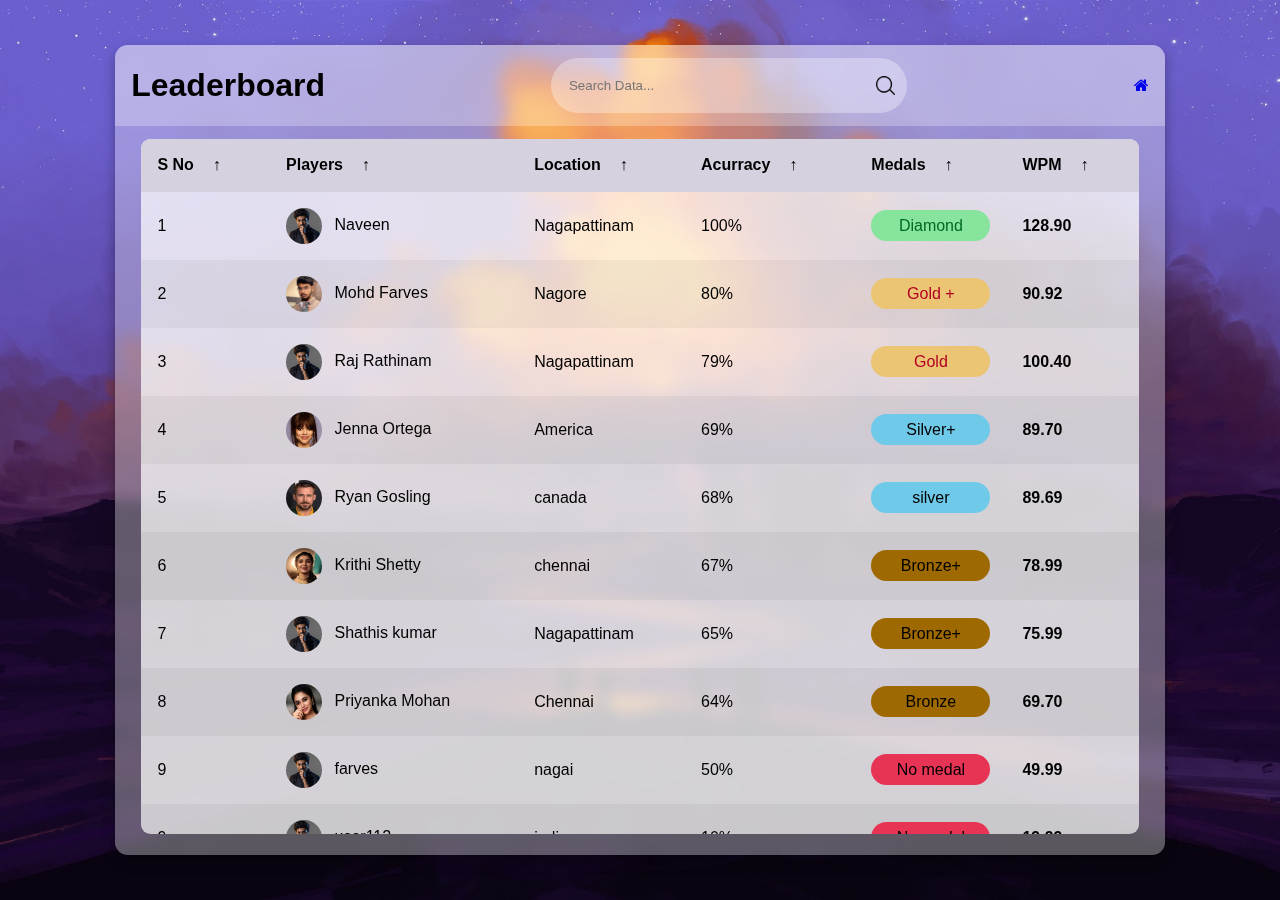
<file: lead.html>
<!DOCTYPE html>
<html lang="en">

<head>
    <meta charset="UTF-8">
    <meta name="viewport" content="width=device-width, initial-scale=1.0">
    <meta http-equiv="X-UA-Compatible" content="ie=edge">
    <title>Leaderboard</title>
    <link rel="stylesheet" href="https://cdnjs.cloudflare.com/ajax/libs/font-awesome/4.7.0/css/font-awesome.min.css">
    <link rel="stylesheet" type="text/css" href="lead.css">
</head>

<body>
    <main class="table" id="customers_table">
        <section class="table__header">
            <h1>Leaderboard</h1>
            <div class="input-group">
                <input type="search" placeholder="Search Data...">
                <img src="images/search.png" alt="">
            </div>
            <div class="export__file">
                <a href="index.html"><i class="fa fa-home" aria-hidden="true"></i></a>
            </div>
        </section>
        <section class="table__body">
            <table>
                <thead>
                    <tr>
                        <th> S no <span class="icon-arrow">&UpArrow;</span></th>
                        <th> Players <span class="icon-arrow">&UpArrow;</span></th>
                        <th> Location <span class="icon-arrow">&UpArrow;</span></th>
                        <th> Acurracy <span class="icon-arrow">&UpArrow;</span></th>
                        <th> Medals <span class="icon-arrow">&UpArrow;</span></th>
                        <th> WPM <span class="icon-arrow">&UpArrow;</span></th>
                    </tr>
                </thead>
                <tbody>
                    <tr>
                        <td> 1 </td>
                        <td> <img src="images/Alex Gonley.jpg" alt=""> Naveen</td>
                        <td> Nagapattinam </td>
                        <td> 100% </td>
                        <td>
                            <p class="status diamond">Diamond</p>
                        </td>
                        <td> <strong> 128.90 </strong></td>
                    </tr>
                    <tr>
                        <td> 2 </td>
                        <td><img src="images/MY PHOTO.jpg" alt=""> Mohd Farves </td>
                        <td> Nagore </td>
                        <td> 80% </td>
                        <td>
                            <p class="status gold">Gold +</p>
                        </td>
                        <td> <strong>90.92</strong> </td>
                    </tr>
                    <tr>
                        <td> 3</td>
                        <td><img src="images/Alex Gonley.jpg" alt=""> Raj Rathinam </td>
                        <td> Nagapattinam </td>
                        <td> 79% </td>
                        <td>
                            <p class="status gold">Gold</p>
                        </td>
                        <td> <strong>100.40</strong> </td>
                    </tr>
                    <tr>
                        <td> 4</td>
                        <td><img src="images/jenna.jpeg" alt=""> Jenna Ortega </td>
                        <td> America </td>
                        <td> 69% </td>
                        <td>
                            <p class="status silver">Silver+</p>
                        </td>
                        <td> <strong>89.70</strong> </td>
                    </tr>
                    <tr>
                        <td> 5</td>
                        <td><img src="images/ryan.jpeg" alt=""> Ryan Gosling </td>
                        <td> canada </td>
                        <td> 68% </td>
                        <td>
                            <p class="status silver">silver</p>
                        </td>
                        <td> <strong>89.69</strong> </td>
                    </tr>
                    <tr>
                        <td> 6</td>
                        <td><img src="images/kriti.jpg" alt=""> Krithi Shetty</td>
                        <td> chennai </td>
                        <td> 67% </td>
                        <td>
                            <p class="status bronze">Bronze+</p>
                        </td>
                        <td> <strong>78.99</strong> </td>
                    </tr>
                    <tr>
                        <td> 7</td>
                        <td><img src="images/Alex Gonley.jpg" alt=""> Shathis kumar </td>
                        <td> Nagapattinam </td>
                        <td> 65%</td>
                        <td>
                            <p class="status bronze">Bronze+</p>
                        </td>
                        <td> <strong>75.99</strong> </td>
                    </tr>
                    <tr>
                        <td> 8</td>
                        <td><img src="images/priyanka.jpg" alt=""> Priyanka Mohan </td>
                        <td> Chennai </td>
                        <td> 64% </td>
                        <td>
                            <p class="status bronze">Bronze</p>
                        </td>
                        <td> <strong>69.70</strong> </td>
                    </tr>
                    <tr>
                        <td> 9</td>
                        <td><img src="images/Alex Gonley.jpg" alt=""> farves </td>
                        <td> nagai </td>
                        <td> 50% </td>
                        <td>
                            <p class="status nomedal">No medal</p>
                        </td>
                        <td> <strong>49.99</strong> </td>
                    </tr>
                    <tr>
                        <td> 9</td>
                        <td><img src="images/Alex Gonley.jpg" alt=""> user112 </td>
                        <td> india </td>
                        <td> 10% </td>
                        <td>
                            <p class="status nomedal">No medal</p>
                        </td>
                        <td> <strong>19.99</strong> </td>
                    </tr>
                    <tr>
                        <td> 9</td>
                        <td><img src="images/Alex Gonley.jpg" alt=""> user112 </td>
                        <td> india </td>
                        <td> 10% </td>
                        <td>
                            <p class="status nomedal">No medal</p>
                        </td>
                        <td> <strong>19.99</strong> </td>
                    </tr>
                    <tr>
                        <td> 9</td>
                        <td><img src="images/Alex Gonley.jpg" alt=""> user112 </td>
                        <td> india </td>
                        <td> 10% </td>
                        <td>
                            <p class="status nomedal">No medal</p>
                        </td>
                        <td> <strong>19.99</strong> </td>
                    </tr>
                    <tr>
                        <td> 9</td>
                        <td><img src="images/Alex Gonley.jpg" alt=""> user112 </td>
                        <td> india </td>
                        <td> 10% </td>
                        <td>
                            <p class="status nomedal">No medal</p>
                        </td>
                        <td> <strong>19.99</strong> </td>
                    </tr>
                </tbody>
            </table>
        </section>
    </main>
    <script src="lead.js"></script>

</body>

</html>
</file>
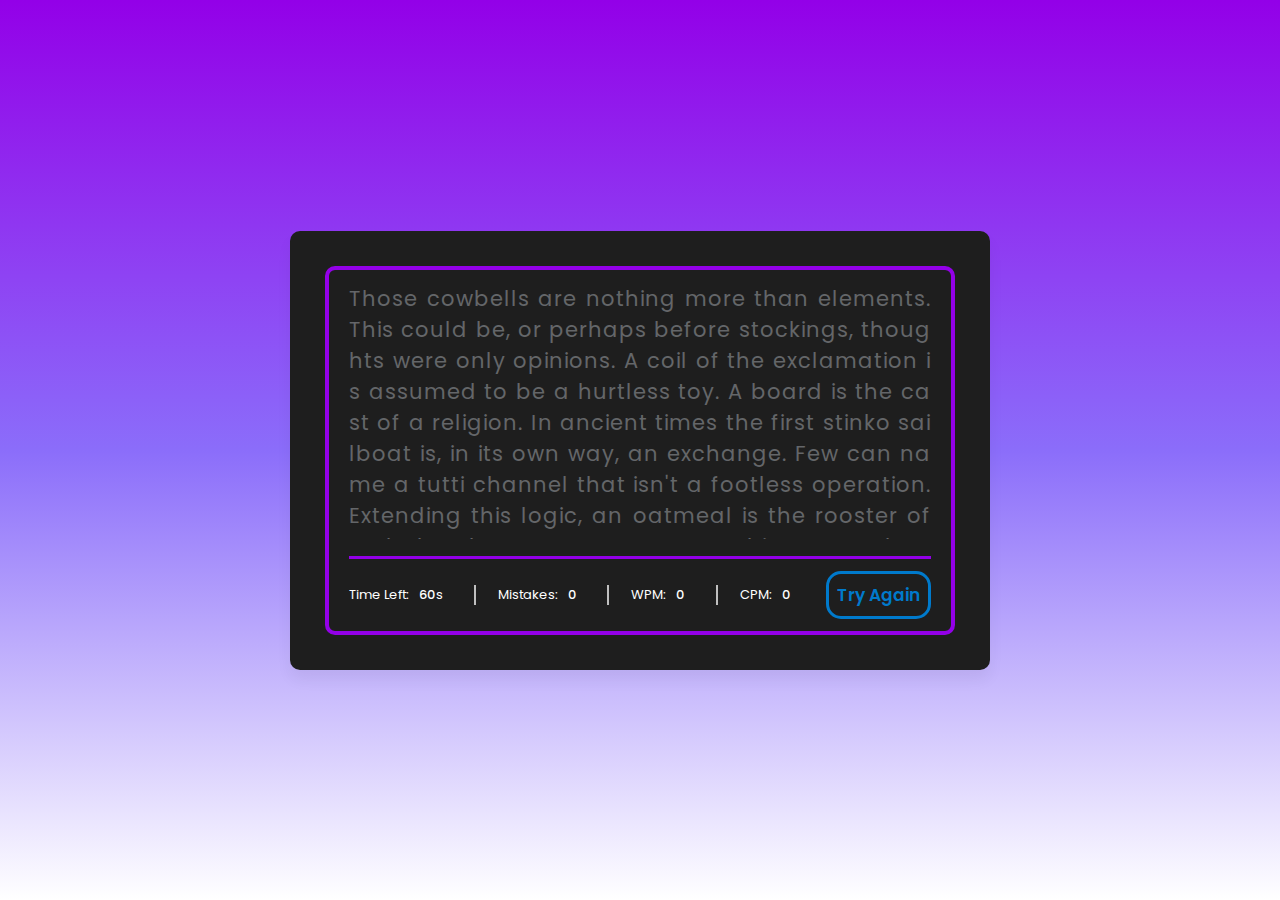
<file: pro.html>
<!DOCTYPE html>
<html lang="en">
<head>
    <meta charset="UTF-8">
    <meta http-equiv="X-UA-Compatible" content="IE=edge">
    <meta name="viewport" content="width=device-width, initial-scale=1.0">
    <title>Speed Typing Game</title>
    <link rel="icon" href="logo1.png">
    <link rel="stylesheet" href="stylespro.css">
    <link href='https://unpkg.com/boxicons@2.1.1/css/boxicons.min.css' rel='stylesheet'>
    <link href="https://unpkg.com/boxicons@2.1.2/css/boxicons.min.css" rel="stylesheet" />
    <script src="script.js" defer></script>
</head>
<body>
    <div class="wrapper">
        <input type="text" class="input-field">
        <div class="content-box">
            <div class="typing-text">
                <p id="paragraph"></p>
            </div>
            <div class="content">
                <ul class="result-details">
                    <li class="time">
                        <p>
                            Time Left:
                        </p>
                        <span><b>60</b>s</span>
                    </li>
                    <li class="mistake">
                        <p>
                            Mistakes:
                        </p>
                        <span>0</span>
                    </li>
                    <li class="wpm">
                        <p>
                            WPM:
                        </p>
                        <span>0</span>
                    </li>
                    <li class="cpm">
                        <p>
                            CPM:
                        </p>
                        <span>0</span>
                    </li>
                </ul>
                <button id="try-btn">Try Again</button>
             
            </div>
        </div>
    </div>
    <div class="popup">
        <div>
            <h1>Time's Up!!!</h1>
            <p>Mistakes: <i id="m"></i></p>
            <p>Words Per Minnute : <i id="w"></i></p>
            <p>Characters Per Minnute : <i id="c"></i></p>
            <button id="try-btn-pop">Try Again</button>
        </div>
    </div>
    </div>
    
</body>
</html>
</file>
<file: lead.css>
* {
    margin: 0;
    padding: 0;

    box-sizing: border-box;
    font-family: sans-serif;
}
@media print {
 .table, .table__body {
  overflow: visible;
  height: auto !important;
  width: auto !important;
 }
}

/*@page {
    size: landscape;
    margin: 0; 
}*/

body {
    min-height: 100vh;
    background: url(images/html_table.jpg) center / cover;
    display: flex;
    justify-content: center;
    align-items: center;
}

main.table {
    width: 82vw;
    height: 90vh;
    background-color: #fff5;

    backdrop-filter: blur(7px);
    box-shadow: 0 .4rem .8rem #0005;
    border-radius: .8rem;

    overflow: hidden;
}

.table__header {
    width: 100%;
    height: 10%;
    background-color: #fff4;
    padding: .8rem 1rem;

    display: flex;
    justify-content: space-between;
    align-items: center;
}

.table__header .input-group {
    width: 35%;
    height: 100%;
    background-color: #fff5;
    padding: 0 .8rem;
    border-radius: 2rem;

    display: flex;
    justify-content: center;
    align-items: center;

    transition: .2s;
}

.table__header .input-group:hover {
    width: 45%;
    background-color: #fff8;
    box-shadow: 0 .1rem .4rem #0002;
}

.table__header .input-group img {
    width: 1.2rem;
    height: 1.2rem;
}

.table__header .input-group input {
    width: 100%;
    padding: 0 .5rem 0 .3rem;
    background-color: transparent;
    border: none;
    outline: none;
}

.table__body {
    width: 95%;
    max-height: calc(89% - 1.6rem);
    background-color: #fffb;

    margin: .8rem auto;
    border-radius: .6rem;

    overflow: auto;
    overflow: overlay;
}


.table__body::-webkit-scrollbar{
    width: 0.5rem;
    height: 0.5rem;
}

.table__body::-webkit-scrollbar-thumb{
    border-radius: .5rem;
    background-color: #0004;
    visibility: hidden;
}

.table__body:hover::-webkit-scrollbar-thumb{ 
    visibility: visible;
}


table {
    width: 100%;
}

td img {
    width: 36px;
    height: 36px;
    margin-right: .5rem;
    border-radius: 50%;

    vertical-align: middle;
}

table, th, td {
    border-collapse: collapse;
    padding: 1rem;
    text-align: left;
}

thead th {
    position: sticky;
    top: 0;
    left: 0;
    background-color: #d5d1defe;
    cursor: pointer;
    text-transform: capitalize;
}

tbody tr:nth-child(even) {
    background-color: #0000000b;
}

tbody tr {
    --delay: .1s;
    transition: .5s ease-in-out var(--delay), background-color 0s;
}

tbody tr.hide {
    opacity: 0;
    transform: translateX(100%);
}

tbody tr:hover {
    background-color: #fff6 !important;
}

tbody tr td,
tbody tr td p,
tbody tr td img {
    transition: .2s ease-in-out;
}

tbody tr.hide td,
tbody tr.hide td p {
    padding: 0;
    font: 0 / 0 sans-serif;
    transition: .2s ease-in-out .5s;
}

tbody tr.hide td img {
    width: 0;
    height: 0;
    transition: .2s ease-in-out .5s;
}

.status {
    padding: .4rem 0;
    border-radius: 2rem;
    text-align: center;
}

.status.diamond {
    background-color: #86e49d;
    color: #006b21;
}

.status.gold {
    background-color: #ebc474;
    color: #b30021;
}

.status.bronze {
    background-color: #9e6900;
}

.status.silver {
    background-color: #6fcaea;
}
.status.nomedal {
    background-color: #e73354;
}


@media (max-width: 1000px) {
    td:not(:first-of-type) {
        min-width: 12.1rem;
    }
}

thead th span.icon-arrow {
    display: inline-block;
    width: 1.3rem;
    height: 1.3rem;
    border-radius: 50%;
    border: 1.4px solid transparent;
    
    text-align: center;
    font-size: 1rem;
    
    margin-left: .5rem;
    transition: .2s ease-in-out;
}

thead th:hover span.icon-arrow{
    border: 1.4px solid #6c00bd;
}

thead th:hover {
    color: #6c00bd;
}

thead th.active span.icon-arrow{
    background-color: #6c00bd;
    color: #fff;
}

thead th.asc span.icon-arrow{
    transform: rotate(180deg);
}

thead th.active,tbody td.active {
    color: #6c00bd;
}

.export__file {
    position: relative;
}

.export__file .export__file-btn {
    display: inline-block;
    width: 2rem;
    height: 2rem;
    background: #fff6 url(images/export.png) center / 80% no-repeat;
    border-radius: 50%;
    transition: .2s ease-in-out;
}

.export__file .export__file-btn:hover { 
    background-color: #fff;
    transform: scale(1.15);
    cursor: pointer;
}

.export__file input {
    display: none;
}

.export__file .export__file-options {
    position: absolute;
    right: 0;
    
    width: 12rem;
    border-radius: .5rem;
    overflow: hidden;
    text-align: center;

    opacity: 0;
    transform: scale(.8);
    transform-origin: top right;
    
    box-shadow: 0 .2rem .5rem #0004;
    
    transition: .2s;
}

.export__file input:checked + .export__file-options {
    opacity: 1;
    transform: scale(1);
    z-index: 100;
}

.export__file .export__file-options label{
    display: block;
    width: 100%;
    padding: .6rem 0;
    background-color: #f2f2f2;
    
    display: flex;
    justify-content: space-around;
    align-items: center;

    transition: .2s ease-in-out;
}

.export__file .export__file-options label:first-of-type{
    padding: 1rem 0;
    background-color: #86e49d !important;
}

.export__file .export__file-options label:hover{
    transform: scale(1.05);
    background-color: #fff;
    cursor: pointer;
}

.export__file .export__file-options img{
    width: 2rem;
    height: auto;
}
</file>
<file: stylespro.css>
@import url('https://fonts.googleapis.com/css2?family=Poppins:wght@400;500;600;700&display=swap');
* {
    margin: 0;
    padding: 0;
    box-sizing: border-box;
    font-family: 'Poppins', sans-serif;
}
body {
    display: flex;
    padding: 0 10px;
    align-items: center;
    justify-content: center;
    min-height: 100vh;
    background: linear-gradient( #9300e8, #8b6dfa, #FFFFFF);
}
#paragraph{
    color: #646669;
}
.result-details{
    color: white;
}
::selection {
    color: #fff;
    background: #007acc;
}
.wrapper {
    width: 700px;
    padding: 35px;
    background: #1e1e1e;
    border-radius: 10px;
    box-shadow: 0 10px 15px rgba(0,0,0,0.05);
}
.wrapper .input-field {
    opacity: 0;
    z-index: -999;
    position: absolute;
}
.wrapper .content-box {
    padding: 13px 20px 0;
    border-radius: 10px;
    border: 4px solid #9300e8;
}
.content-box .typing-text {
    overflow: hidden;
    max-height: 256px;
}
.typing-text::-webkit-scrollbar {
    width: 0;
}
.typing-text p {
    font-size: 21px;
    text-align: justify;
    letter-spacing: 1px;
    word-break: break-all;
}
.typing-text p span {
    position: relative;
}
.typing-text p span.correct {
    color: #d1d0c5;
}
.typing-text p span.incorrect {
    color: #ca4754;
    border-radius: 4px;
}
/* .typing-text p span.active {
    color: #17A2B8;
} */
.typing-text p span.active::before {
    position: absolute;
    content: "";
    height: 2px;
    width: 100%;
    bottom: 0;
    left: 0;
    opacity: 0;
    border-radius: 5px;
    background: #9300e8;
    animation: blink 1s ease-in-out infinite;
}
@keyframes blink {
    50% {
        opacity: 1;
    }
}
.content-box .content {
    margin-top: 17px;
    display: flex;
    padding: 12px 0;
    flex-wrap: wrap;
    align-items: center;
    justify-content: space-between;
    border-top: 3px solid #9300e8;
}
#try-btn,#try-btn-pop {
    outline: none;
    border: none;
    width: 105px;
    color: #007acc;
    padding: 8px 0;
    font-size: 17px;
    font-weight: 600;
    cursor: pointer;
    border-radius: 15px;
    border: 3px solid #007acc;
    background: none;
    transition: transform 0.2s ease;
}
.content button:active {
    transform: scale(0.89);
}
.content button:hover {
    background: #FFFFFF;
}
.content .result-details {
    display: flex;
    flex-wrap: wrap;
    align-items: center;
    width: calc(100% - 140px);
    justify-content: space-between;
}
.result-details li {
    display: flex;
    height: 20px;
    list-style: none;
    position: relative;
    align-items: center;
}
.result-details li:not(:first-child) {
    padding-left: 22px;
    border-left: 2px solid #bfbfbf;
}
.result-details li p {
    font-size: 13px;
}
.result-details li span {
    display: block;
    font-size: 13px;
    margin-left: 10px;
}
li span b {
    font-weight: 500;
}
li:not(:first-child) span {
    font-weight: 500;
}
@media (max-width: 745px) {
    .wrapper {
        padding: 20px;
    }
    .content-box .content {
        padding: 20px 0;
    }
    .content-box .typing-text {
        max-height: 100%;
    }
    .typing-text p {
        font-size: 19px;
        text-align: left;
    }
    .content button {
        width: 100%;
        font-size: 15px;
        padding: 10px 0;
        margin-top: 20px;
    }
    .content .result-details {
        width: 100%;
    }
    .result-details li:not(:first-child) {
        border-left: 0;
        padding: 0;
    }
    .result-details li p,
    .result-details li span {
        font-size: 15px;
    }
}
@media (max-width: 518px) {
    .wrapper .content-box {
        padding: 10px 15px 0;
    }
    .typing-text p {
        font-size: 13px;
    }
    .result-details li {
        margin-bottom: 10px;
    }
    .content button {
        margin-top: 10px;
    }
}
.buttonread{
    margin: auto;
    margin-top: 3%;
    justify-content: center;
    display: flex;
    color: #FFF;
    font-style: initial;
    font-size: 20px;
  }
  .mainButtons button{
    margin: auto;
    justify-content: center;
    align-items: center;
    margin-top: 1%;
    display: grid;
    height: 80px;
    width: 200px;
    padding: 7px 25px;
    background-color: #4070f4;
    font-size: 20px;
    font-weight: 500;
    color: white;
    border: none;
    border-radius: 10px;
    cursor: pointer;
    transition: all 0.3s ease;
  }
  
  .mainButtons button:hover {
    background: #034bf1;
    color: #fff;
  }
  
  
  .modal {
    display: none;
    position: fixed;
    left: 0;
    top: 0;
    width: 100%;
    height: 100%;
    background-color: rgba(0, 0, 0, 0.5);
  }
  
  .modal-content {
    position: absolute;
    top: 20%;
    left: 50%;
    transform: translateX(-50%);
    background-color: #fff;
    padding: 20px 30px 20px 30px;
    box-shadow: 0px 10px 40px 0px rgba(0, 0, 0, 0.10);
    border-radius: 8px;
    width: 440px;
    opacity: 0;
    animation-duration: 0.5s;
    animation-timing-function: cubic-bezier(0.42, 0, 0.21, 0.99);
  }
  
  .modal.active .modal-content {
    opacity: 1;
    transform: translate(-50%, -50%) scale(1);
    animation-name: slideIn;
  }
  
  .modal.active.slideOut .modal-content {
    opacity: 0;
    transform: translate(-50%, -50%) scale(1);
    animation-name: slideOut;
  
  }
  .modal-header {
    display: flex;
    justify-content: space-between;
    align-items: center;
    margin-bottom: 15px;
  }
  .modal-header h2 {
    margin: 0;
    font-family: 'Poppins', sans-serif;
    font-weight: 600;
    font-size: 22px;
    color: #4D4B4B;
  }
  .modal-message p {
    margin: 0;
    color: #5A5959;
    font-family: 'Inter', sans-serif;
    font-size: 16px;
    font-style: normal;
    font-weight: 500;
    line-height: 150.023%; 
    letter-spacing: 0.15px;
  }
  .modal-buttons {
    display: flex;
    justify-content: flex-end;
    margin-top: 20px;
    
  }
  .cancel-button, .share-button {
    padding: 8px 16px;
    margin-left: 20px;
    border: none;
    cursor: pointer;
    font-size: 14px;
    font-style: normal;
    font-weight: 600;
    line-height: normal;
    text-transform: uppercase;
    height: 41px;
    flex-shrink: 0;
    border-radius: 6px;
  }
  .cancel-button {
    width: 100px;
    color: #4070f4;
    background: #EBE8FF;
  }
  .cancel-button:hover {
    background: #e3e3e3;
  }
  .share-button {
    width: 120px;
    background: #4070f4;
    color: #FFF;
    box-shadow: 0px 5px 9px 0px rgba(127, 106, 255, 0.18);
  }
  .share-button:hover {
    box-shadow: 0px 5px 9px 0px rgba(127, 106, 255, 0.40);
  }
  
  .modal-header button {
    background: none;
    border: none;
    cursor: pointer;
    color: #a5a5a5; 
    padding: 0;
    font-size: 40px;
    margin: 0;
    line-height: 0px;
  }
  .modal-header button:hover {
    color: #4D4B4B;
  }
  
  @keyframes slideIn {
    from {
      top: 8%;
      opacity: 0;
    }
    to {
      top: 20%;
      opacity: 1;
    }
  }
  @keyframes slideOut {
    from {
      top: 20%;
      opacity: 1;
    }
    to {
      top: 5%;
      opacity: 0;
  
    }
  }

  .popup{
    transition: 2s ease-in-out;
    display: none;
    position: absolute;
    top: 29.5%;
    left: 32.5%;
    /* background: #1e1e1e; */
    padding: 20px;
    /* border: 2px solid white;
    border-radius: 10px; */
    background: linear-gradient(135deg, rgba(255, 255, 255, 0.1), rgba(255, 255, 255, 0));
    backdrop-filter: blur(10px);
    -webkit-backdrop-filter: blur(10px);
    border-radius: 20px;
    box-shadow: 0 8px 32px 0 rgba(0, 0, 0, 0.37);

    div{
    color: white;
    width: 500px;
    padding: 15px;
    border-radius: 10px;
    border: 2px solid white;
    box-shadow: 0 10px 15px rgba(0,0,0,0.05);
    text-align: center;

    h1,p{
      margin-bottom: 15px;
    }}
  }
  @media (max-width: 518px){
    .popup{
      transition: 2s ease-in-out;
      display: none;
      position: absolute;
      top: 25%;
      left: 9.8%;
      padding: 20px;
      width: 300PX;
      height: 340px;
  }
  .popup>div{
    width: 260px;
    height: 300px;
  }
}
</file>
